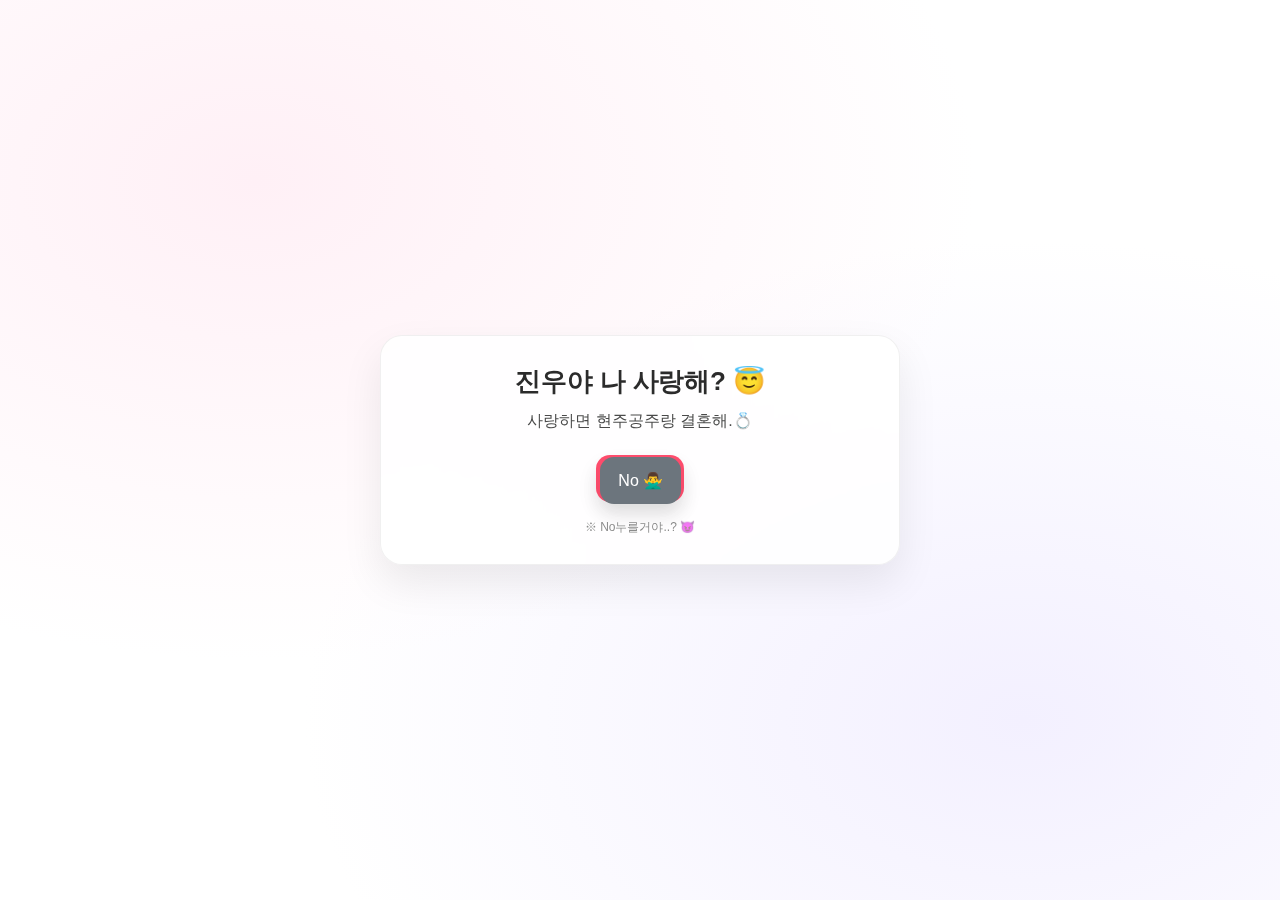
<file: index.html>
<!doctype html>
<html lang="ko">
<head>
  <meta charset="utf-8" />
  <meta name="viewport" content="width=device-width, initial-scale=1" />
  <title>Valentine 💘</title>
  <link rel="stylesheet" href="styles.css" />
</head>
<body>
  <div class="hearts" id="hearts"></div>

  <main class="card">
    <h1>진우야 나 사랑해? 😇</h1>
    <p>사랑하면 현주공주랑 결혼해.💍</p>

    <section class="btnRow" id="arena" aria-label="선택 버튼 영역">
      <button id="yesBtn" class="btn btn-yes">Yes 💘</button>
      <button id="noBtn" class="btn btn-no">No 🙅‍♂️</button>
    </section>

    <div class="tiny">※ No누를거야..? 😈</div>
  </main>

  <script src="script.js"></script>
</body>
</html>
</file>
<file: styles.css>
:root {
    --bg1: #fff0f6;
    --bg2: #f3f0ff;
    --text: #2b2b2b;
    --yes: #ff4d6d;
    --no: #6c757d;
    --card: rgba(255,255,255,0.85);
  }
  
  * { box-sizing: border-box; }
  
  body {
    margin: 0;
    min-height: 100vh;
    display: grid;
    place-items: center;
    font-family: -apple-system, BlinkMacSystemFont, "Apple SD Gothic Neo", "Noto Sans KR",
                 Segoe UI, Roboto, Helvetica, Arial, sans-serif;
    background:
      radial-gradient(1200px 800px at 20% 20%, var(--bg1), transparent 60%),
      radial-gradient(1200px 800px at 80% 80%, var(--bg2), transparent 60%),
      linear-gradient(135deg, #fff, #fff);
    color: var(--text);
    overflow: hidden;
  }
  
  .card {
    width: min(520px, 92vw);
    padding: 28px 22px;
    border-radius: 22px;
    background: var(--card);
    backdrop-filter: blur(8px);
    border: 1px solid rgba(0,0,0,0.06);
    box-shadow: 0 18px 40px rgba(0,0,0,0.08);
    text-align: center;
    position: relative;
  }
  
  h1 {
    margin: 0 0 10px;
    font-size: 26px;
    letter-spacing: -0.2px;
  }
  
  .title-big {
    font-size: 32px;
    margin-bottom: 14px;
  }
  
  p {
    margin: 0 0 18px;
    opacity: 0.85;
    line-height: 1.45;
  }
  
  .submsg {
    margin-top: 14px;
    font-size: 15px;
    opacity: 0.8;
  }
  
  .btnRow {
    display: flex;
    gap: 12px;
    justify-content: center;
    align-items: center;
    margin-top: 8px;
    position: relative;
    min-height: 56px; /* No가 움직일 공간 */
  }
  
  .btn {
    border: none;
    padding: 14px 18px;
    border-radius: 14px;
    font-size: 16px;
    cursor: pointer;
    transition: transform .12s ease, box-shadow .12s ease, filter .12s ease;
    box-shadow: 0 10px 20px rgba(0,0,0,0.08);
    user-select: none;
    -webkit-tap-highlight-color: transparent;
    display: inline-flex;
    align-items: center;
    justify-content: center;
    text-decoration: none;
  }
  
  .btn:active { transform: scale(0.98); }
  
  .btn-yes {
    background: var(--yes);
    color: #fff;
    font-weight: 800;
  }
  
  .btn-yes:hover { transform: translateY(-1px); }
  
  .btn-no {
    background: var(--no);
    color: #fff;
    position: absolute; /* 도망용 */
    left: 50%;
    top: 0;
    transform: translateX(80px);
    touch-action: none;
  }
  
  .actions {
    margin-top: 18px;
    display: flex;
    justify-content: center;
  }
  
  .linkBtn {
    width: fit-content;
  }
  
  .bouquet {
    font-size: 72px;
    line-height: 1;
    filter: drop-shadow(0 8px 14px rgba(0,0,0,0.12));
    animation: pop .6s ease both;
    margin: 6px 0 8px;
  }
  
  .msg {
    margin-top: 6px;
    font-size: 22px;
    font-weight: 900;
    color: #d6336c;
    animation: float 1.8s ease-in-out infinite;
  }
  
  .tiny {
    margin-top: 12px;
    font-size: 12px;
    opacity: 0.55;
  }
  
  .hearts {
    position: fixed;
    inset: 0;
    pointer-events: none;
    overflow: hidden;
  }
  
  .heart {
    position: absolute;
    font-size: 18px;
    opacity: 0.75;
    animation: rise 2.8s ease-in forwards;
    filter: drop-shadow(0 6px 10px rgba(0,0,0,0.12));
  }
  
  @keyframes pop {
    0% { transform: scale(0.6); opacity: 0; }
    70% { transform: scale(1.08); opacity: 1; }
    100% { transform: scale(1); }
  }
  
  @keyframes float {
    0%, 100% { transform: translateY(0); }
    50% { transform: translateY(-6px); }
  }
  
  @keyframes rise {
    0% { transform: translateY(0) scale(1); opacity: .0; }
    15% { opacity: .85; }
    100% { transform: translateY(-180px) scale(1.35); opacity: 0; }
  }
</file>
